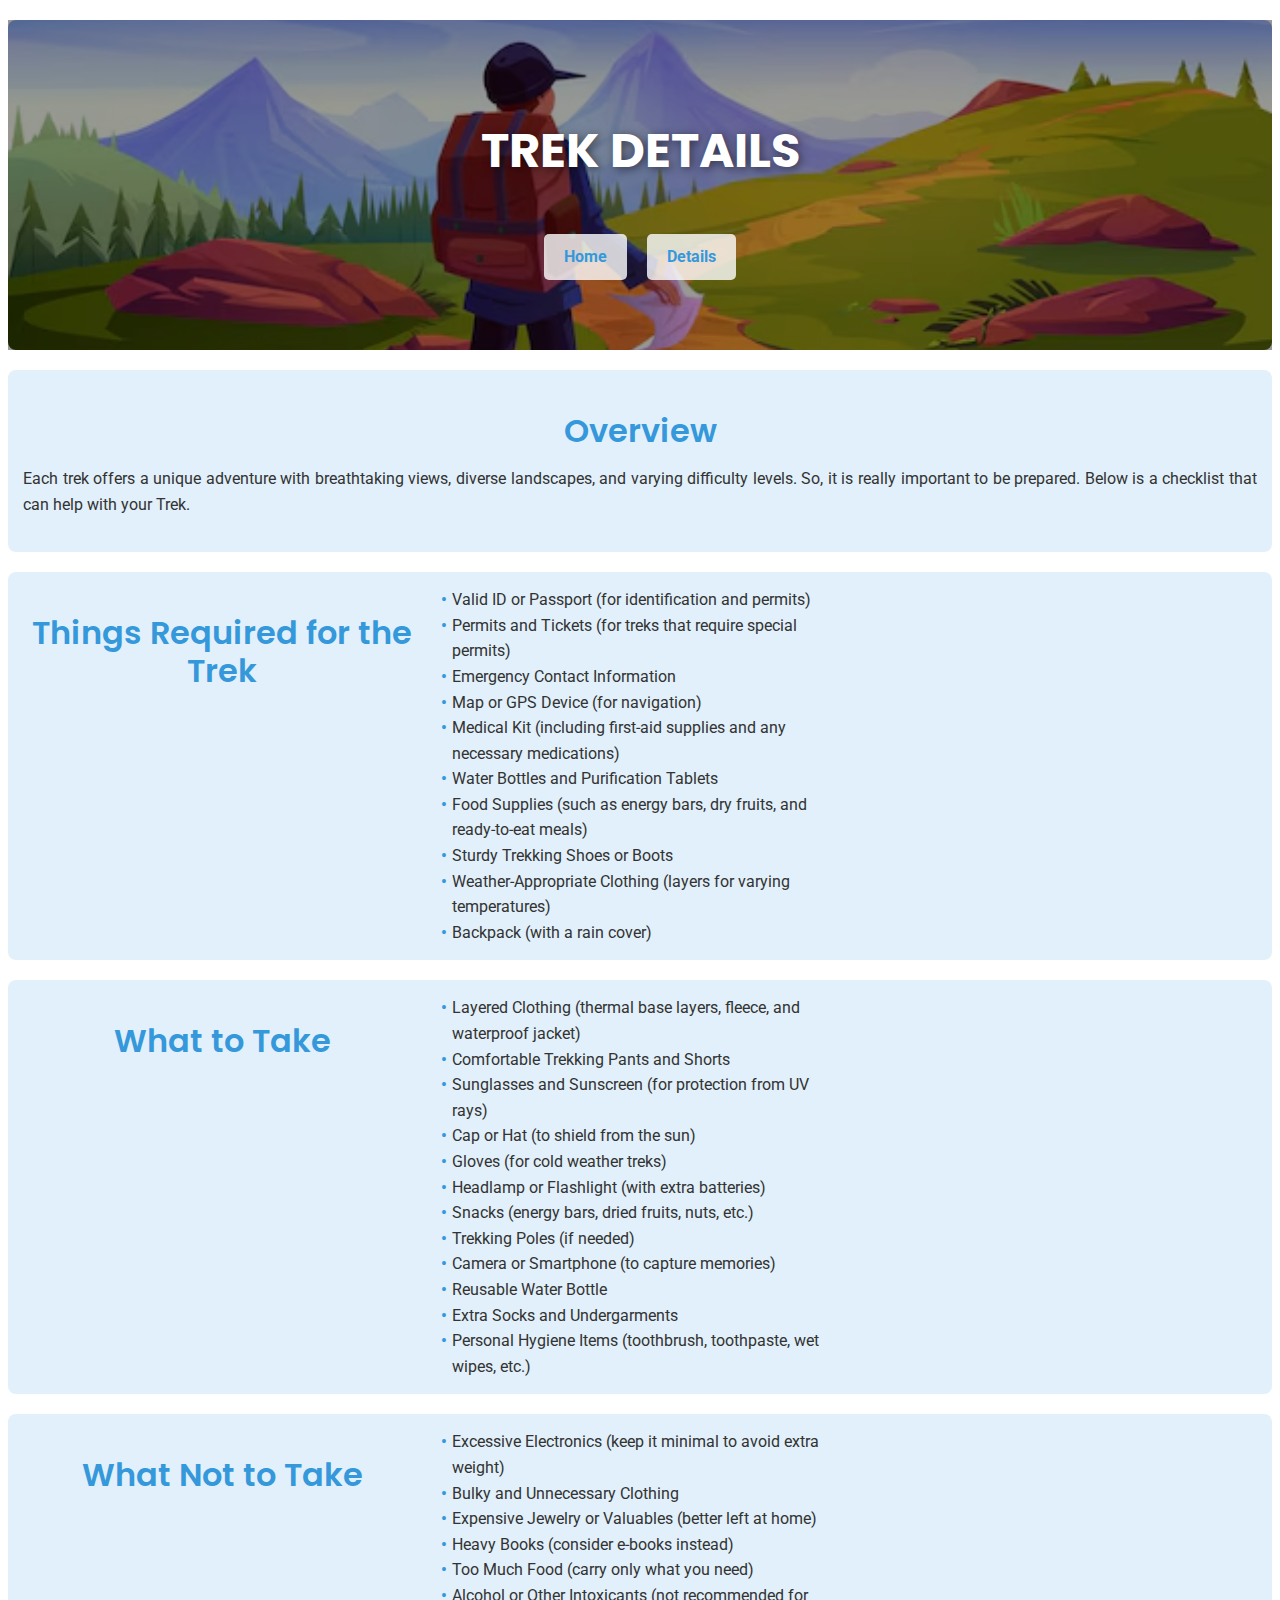
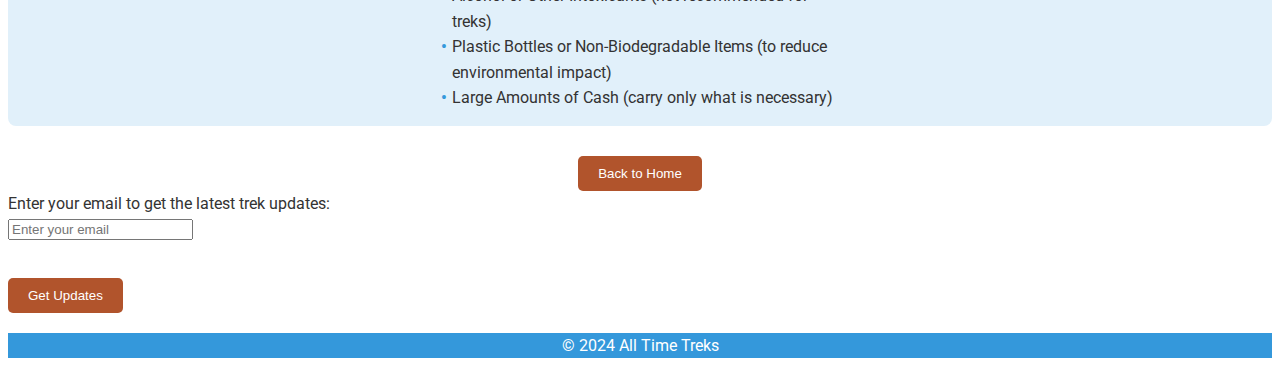
<file: details.html>
<!DOCTYPE html>
<html lang="en">
<head>
  <meta charset="UTF-8">
  <meta name="viewport" content="width=device-width, initial-scale=1.0">
  <link rel="stylesheet" href = "SASS/style.css">
  <title>Trek Details - All Time Treks</title>
</head>
<body>
  <header class="header">
    <h1>Trek Details</h1>
    <nav>
      <ul>
        <li><a href="index.html">Home</a></li>
        <li><a href="details.html">Details</a></li>
      </ul>
    </nav>
  </header>

  <main>
    <section id="overview">
      <h2>Overview</h2>
      <p>Each trek offers a unique adventure with breathtaking views, diverse landscapes, and varying difficulty levels. So, it is really important to be prepared. Below is a checklist that can help with your Trek.</p>
    </section>
    <section id="requirements">
      <h2>Things Required for the Trek</h2>
      <ul>
        <li>Valid ID or Passport (for identification and permits)</li>
        <li>Permits and Tickets (for treks that require special permits)</li>
        <li>Emergency Contact Information</li>
        <li>Map or GPS Device (for navigation)</li>
        <li>Medical Kit (including first-aid supplies and any necessary medications)</li>
        <li>Water Bottles and Purification Tablets</li>
        <li>Food Supplies (such as energy bars, dry fruits, and ready-to-eat meals)</li>
        <li>Sturdy Trekking Shoes or Boots</li>
        <li>Weather-Appropriate Clothing (layers for varying temperatures)</li>
        <li>Backpack (with a rain cover)</li>
      </ul>
    </section>

    <section id="packing-tips">
      <h2>What to Take</h2>
      <ul>
        <li>Layered Clothing (thermal base layers, fleece, and waterproof jacket)</li>
        <li>Comfortable Trekking Pants and Shorts</li>
        <li>Sunglasses and Sunscreen (for protection from UV rays)</li>
        <li>Cap or Hat (to shield from the sun)</li>
        <li>Gloves (for cold weather treks)</li>
        <li>Headlamp or Flashlight (with extra batteries)</li>
        <li>Snacks (energy bars, dried fruits, nuts, etc.)</li>
        <li>Trekking Poles (if needed)</li>
        <li>Camera or Smartphone (to capture memories)</li>
        <li>Reusable Water Bottle</li>
        <li>Extra Socks and Undergarments</li>
        <li>Personal Hygiene Items (toothbrush, toothpaste, wet wipes, etc.)</li>
      </ul>
    </section>

    <section id="what-not-to-take">
      <h2>What Not to Take</h2>
      <ul>
        <li>Excessive Electronics (keep it minimal to avoid extra weight)</li>
        <li>Bulky and Unnecessary Clothing</li>
        <li>Expensive Jewelry or Valuables (better left at home)</li>
        <li>Heavy Books (consider e-books instead)</li>
        <li>Too Much Food (carry only what you need)</li>
        <li>Alcohol or Other Intoxicants (not recommended for treks)</li>
        <li>Plastic Bottles or Non-Biodegradable Items (to reduce environmental impact)</li>
        <li>Large Amounts of Cash (carry only what is necessary)</li>
      </ul>
    </section>

    <section id="buttons-section">
      <button onclick="window.location.href='index.html'">Back to Home</button>
      <div class="buttons-container">
      <form action="#" method="POST">
          <label for="email">Enter your email to get the latest trek updates:</label><br>
          <input type="email" id="email" name="email" placeholder="Enter your email" required><br><br>
          <button type="submit">Get Updates</button>
      </form>
      </div>
  </section>
  </main>

  <footer>
    <p>&copy; 2024 All Time Treks</p>
  </footer>
</body>
</html>
</file>
<file: SASS/style.css>
@charset "UTF-8";
@import url("https://fonts.googleapis.com/css2?family=Poppins:wght@600&family=Roboto:wght@400&display=swap");
:root {
  --main-font-size: 0px;
  --primary-color: #3498db;
  --secondary-color: #b1542c;
  --font-color: #333;
  --heading-font: Poppins, sans-serif;
  --body-font: Roboto, sans-serif;
  --spacing-unit: 10pxpx;
}

.trek_categories-container {
  display: grid;
  grid-template-columns: 1fr;
  gap: 20px;
}
@media (min-width: 768px) {
  .trek_categories-container {
    grid-template-columns: repeat(2, 1fr);
  }
}
@media (min-width: 1024px) {
  .trek_categories-container {
    grid-template-columns: repeat(3, 1fr);
  }
}
.trek_categories-container .trek_categories {
  padding: 20px;
  display: flex;
  flex-direction: column;
  align-items: left;
  text-align: left;
}
.trek_categories-container .trek_categories h3 {
  color: var(--primary-color);
  margin-bottom: var(--spacing-unit);
}
.trek_categories-container .trek_categories ul {
  list-style: none;
  padding: 0;
  display: flex;
  flex-direction: column;
  align-items: left;
}
.trek_categories-container .trek_categories ul li {
  margin: 15px 0;
  display: flex;
  align-items: center;
}
.trek_categories-container .trek_categories ul li img {
  margin-right: var(--spacing-unit);
  border-radius: 5px;
}

@media (max-width: 767px) {
  .trek_categories-container {
    display: flex;
    flex-direction: column;
    gap: 20px;
  }
}
.season_categories-container {
  display: grid;
  grid-template-columns: 1fr;
  gap: 20px;
}
@media (min-width: 768px) {
  .season_categories-container {
    grid-template-columns: repeat(2, 1fr);
  }
}
@media (min-width: 1024px) {
  .season_categories-container {
    grid-template-columns: repeat(4, 1fr);
  }
}
.season_categories-container .season_categories {
  padding: 20px;
  display: flex;
  flex-direction: column;
  align-items: center;
  text-align: center;
}
.season_categories-container .season_categories h3 {
  color: var(--primary-color);
  margin-bottom: var(--spacing-unit);
}
.season_categories-container .season_categories ul {
  list-style: none;
  padding: 0;
  margin: 0;
  display: flex;
  flex-direction: column;
  align-items: center;
}
.season_categories-container .season_categories ul li {
  display: flex;
  flex-direction: column;
  align-items: center;
  margin-bottom: var(--spacing-unit);
}
.season_categories-container .season_categories ul li img {
  margin-bottom: 5px;
  border-radius: 5px;
  width: 100px;
  height: auto;
}
.season_categories-container .season_categories ul li span {
  display: block;
  text-align: center;
}

@media (max-width: 767px) {
  .season_categories-container {
    display: flex;
    flex-direction: column;
    gap: 20px;
  }
}
.buttons-container {
  display: flex;
  align-items: flex-start;
  justify-content: space-between;
  width: 100%;
}
.buttons-container form {
  flex: 1;
  margin-right: 20px;
  float: left;
}
.buttons-container button {
  align-self: flex-start;
  margin-top: 0;
}

#overview, #requirements, #packing-tips, #what-not-to-take {
  padding: 20px;
  margin-bottom: 20px;
}
#overview h2, #requirements h2, #packing-tips h2, #what-not-to-take h2 {
  color: var(--primary-color);
  margin-bottom: var(--spacing-unit);
  text-align: center;
}
#overview p, #requirements p, #packing-tips p, #what-not-to-take p {
  margin-bottom: 20px;
  text-align: justify;
}

#requirements, #packing-tips, #what-not-to-take {
  display: grid;
  grid-template-columns: 1fr;
  gap: 20px;
}
@media (min-width: 768px) {
  #requirements, #packing-tips, #what-not-to-take {
    grid-template-columns: repeat(2, 1fr);
  }
}
@media (min-width: 1024px) {
  #requirements, #packing-tips, #what-not-to-take {
    grid-template-columns: repeat(3, 1fr);
  }
}
#requirements ul, #packing-tips ul, #what-not-to-take ul {
  list-style: none;
  padding: 0;
  margin: 0;
  display: flex;
  flex-direction: column;
  gap: var(--spacing-unit);
}
#requirements ul li, #packing-tips ul li, #what-not-to-take ul li {
  display: flex;
  align-items: flex-start;
  gap: 5px;
}
#requirements ul li::before, #packing-tips ul li::before, #what-not-to-take ul li::before {
  content: "•";
  color: #3498db;
  font-weight: bold;
  display: inline-block;
  margin-right: var(--spacing-unit);
}

.pop-image {
  transition: transform 0.3s ease-in-out, box-shadow 0.3s ease-in-out;
}
.pop-image:hover {
  transform: scale(1.1);
  box-shadow: 0 10px 20px rgba(0, 0, 0, 0.3);
}

.header nav ul li a {
  padding: 10px 20px;
  border: none;
  border-radius: 5px;
  cursor: pointer;
  transition: background-color 0.3s;
}

.header, .trek_categories-container .trek_categories, .season_categories-container .season_categories, #overview, #requirements, #packing-tips, #what-not-to-take {
  margin: 20px 0;
  padding: 15px;
  background-color: #e1f0fa;
  border-radius: 8px;
}

#buttons-section {
  display: flex;
  justify-content: center;
  align-items: center;
  flex-direction: column;
}
#buttons-section button {
  background-color: #b1542c;
  color: #fff;
  padding: 10px 20px;
  border: none;
  border-radius: 5px;
  cursor: pointer;
  transition: background-color 0.3s;
  margin-top: 10px;
}
#buttons-section button:hover {
  background-color: #884122;
}

.header {
  background-image: url("/images/trkker.avif");
  background-size: cover;
  background-position: center;
  height: 300px;
  position: relative;
}
.header::before {
  content: "";
  position: absolute;
  top: 0;
  left: 0;
  width: 100%;
  height: 100%;
  background-color: rgba(0, 0, 0, 0.4);
  z-index: 1;
}
.header h1 {
  position: absolute;
  top: 30%;
  left: 50%;
  transform: translate(-50%, -50%);
  z-index: 2;
  font-family: "Poppins", sans-serif;
  font-size: 4rem;
  font-weight: 700;
  text-transform: uppercase;
  color: white;
  font-size: 3rem;
  font-weight: bold;
  text-shadow: 2px 2px 10px rgba(0, 0, 0, 0.5);
}
.header nav ul {
  display: flex;
  justify-content: center;
  align-items: center;
  list-style: none;
  padding: 0;
  z-index: 2;
  position: absolute;
  top: 60%;
  left: 50%;
  transform: translateX(-50%);
}
.header nav ul li {
  margin: 0 10px;
}
.header nav ul li a {
  display: inline-block;
  padding: 10px 20px;
  background-color: rgba(255, 255, 255, 0.8);
  color: #3498db;
  text-decoration: none;
  border-radius: 5px;
  font-weight: bold;
  transition: all 0.3s ease;
  text-shadow: none;
}
.header nav ul li a:hover {
  background-color: rgb(255, 255, 255);
  color: #217dbb;
}

footer {
  display: flex;
  justify-content: center;
  align-items: center;
  flex-direction: column;
  text-align: center;
  padding: var(--spacing-unit);
  background-color: var(--primary-color);
  color: #fff;
  margin-top: 20px;
}
footer p {
  margin: 0;
  padding: var(--spacing-unit);
}

body {
  font-family: "Roboto", sans-serif;
  font-size: 1rem;
  font-weight: normal;
  line-height: 1.6;
  color: var(--font-color);
}

h1, h2, h3, h4, h5, h6 {
  font-family: "Poppins", sans-serif;
  font-size: 2rem;
  font-weight: 600;
  color: var(--primary-color);
  line-height: 1.2;
}

h1 {
  font-size: 3.5rem;
}

h2 {
  font-size: 2rem;
}

h3 {
  font-size: 1.5rem;
}

h4 {
  font-size: 1.25rem;
}

h5 {
  font-size: 1rem;
}

h6 {
  font-size: 1.25rem;
}/*# sourceMappingURL=style.css.map */
</file>
